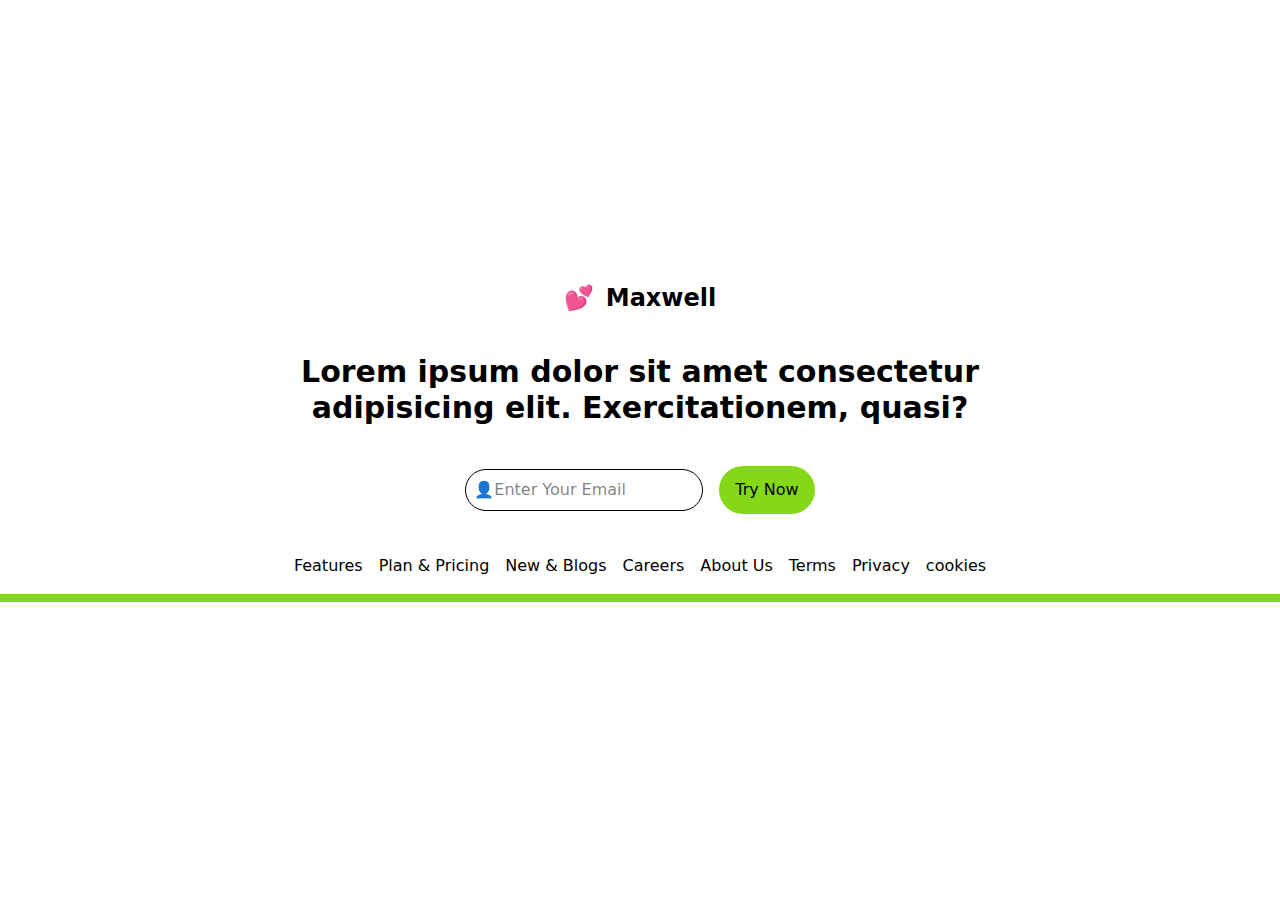
<file: src/footer.html>
<!DOCTYPE html>
<html lang="en">
  <head>
    <meta charset="UTF-8" />
    <meta name="viewport" content="width=device-width, initial-scale=1.0" />
    <title>Footer</title>
    <link rel="stylesheet" href="output.css" />
  </head>
  <body class="w-full h-screen flex flex-col justify-center items-center">
    <footer class="flex flex-col items-center gap-10">
      <div class="flex items-center gap-3">
        <span class="text-2xl">💕</span>
        <h1 class="font-semibold text-2xl">Maxwell</h1>
      </div>
      <div>
        <p class="text-center font-semibold text-3xl">
          Lorem ipsum dolor sit amet consectetur <br />
          adipisicing elit. Exercitationem, quasi?
        </p>
      </div>
      <div class="flex flex-col md:flex-row lg:flex-row gap-4 items-center ">
        <div class="border rounded-full flex items-center py-2 px-2 ">
         <span>👤</span>   
        <input class="" type="text" name="" id="" placeholder="Enter Your Email">
        </div>
        <button class="py-3 px-4 rounded-3xl bg-[#85d817]">Try Now</button>
      </div>

      <div class="md:flex-row lg:flex-row flex flex-col w-full gap-4 ">
        <p>Features </p>
        <p>Plan & Pricing</p>
        <p>New  & Blogs</p>
        <p>Careers</p>
        <p>About Us</p>
        <p>Terms</p>
        <p>Privacy</p>
        <p>cookies</p>
      </div>

    </footer>
    <div class="w-full h-2 my-4 bg-[#85d817]"></div>
  </body>
</html>
</file>
<file: src/output.css>
/*! tailwindcss v4.1.13 | MIT License | https://tailwindcss.com */
@layer properties;
@layer theme, base, components, utilities;
@layer theme {
  :root, :host {
    --font-sans: ui-sans-serif, system-ui, sans-serif, "Apple Color Emoji",
      "Segoe UI Emoji", "Segoe UI Symbol", "Noto Color Emoji";
    --font-mono: ui-monospace, SFMono-Regular, Menlo, Monaco, Consolas, "Liberation Mono",
      "Courier New", monospace;
    --color-yellow-200: oklch(94.5% 0.129 101.54);
    --color-blue-300: oklch(80.9% 0.105 251.813);
    --color-blue-400: oklch(70.7% 0.165 254.624);
    --color-blue-500: oklch(62.3% 0.214 259.815);
    --color-gray-100: oklch(96.7% 0.003 264.542);
    --color-gray-200: oklch(92.8% 0.006 264.531);
    --color-gray-300: oklch(87.2% 0.01 258.338);
    --color-gray-400: oklch(70.7% 0.022 261.325);
    --color-gray-500: oklch(55.1% 0.027 264.364);
    --color-gray-600: oklch(44.6% 0.03 256.802);
    --color-black: #000;
    --color-white: #fff;
    --spacing: 0.25rem;
    --text-lg: 1.125rem;
    --text-lg--line-height: calc(1.75 / 1.125);
    --text-xl: 1.25rem;
    --text-xl--line-height: calc(1.75 / 1.25);
    --text-2xl: 1.5rem;
    --text-2xl--line-height: calc(2 / 1.5);
    --text-3xl: 1.875rem;
    --text-3xl--line-height: calc(2.25 / 1.875);
    --text-4xl: 2.25rem;
    --text-4xl--line-height: calc(2.5 / 2.25);
    --text-5xl: 3rem;
    --text-5xl--line-height: 1;
    --text-6xl: 3.75rem;
    --text-6xl--line-height: 1;
    --text-7xl: 4.5rem;
    --text-7xl--line-height: 1;
    --text-8xl: 6rem;
    --text-8xl--line-height: 1;
    --text-9xl: 8rem;
    --text-9xl--line-height: 1;
    --font-weight-semibold: 600;
    --font-weight-bold: 700;
    --radius-md: 0.375rem;
    --radius-lg: 0.5rem;
    --radius-xl: 0.75rem;
    --radius-2xl: 1rem;
    --radius-3xl: 1.5rem;
    --radius-4xl: 2rem;
    --default-transition-duration: 150ms;
    --default-transition-timing-function: cubic-bezier(0.4, 0, 0.2, 1);
    --default-font-family: var(--font-sans);
    --default-mono-font-family: var(--font-mono);
  }
}
@layer base {
  *, ::after, ::before, ::backdrop, ::file-selector-button {
    box-sizing: border-box;
    margin: 0;
    padding: 0;
    border: 0 solid;
  }
  html, :host {
    line-height: 1.5;
    -webkit-text-size-adjust: 100%;
    tab-size: 4;
    font-family: var(--default-font-family, ui-sans-serif, system-ui, sans-serif, "Apple Color Emoji", "Segoe UI Emoji", "Segoe UI Symbol", "Noto Color Emoji");
    font-feature-settings: var(--default-font-feature-settings, normal);
    font-variation-settings: var(--default-font-variation-settings, normal);
    -webkit-tap-highlight-color: transparent;
  }
  hr {
    height: 0;
    color: inherit;
    border-top-width: 1px;
  }
  abbr:where([title]) {
    -webkit-text-decoration: underline dotted;
    text-decoration: underline dotted;
  }
  h1, h2, h3, h4, h5, h6 {
    font-size: inherit;
    font-weight: inherit;
  }
  a {
    color: inherit;
    -webkit-text-decoration: inherit;
    text-decoration: inherit;
  }
  b, strong {
    font-weight: bolder;
  }
  code, kbd, samp, pre {
    font-family: var(--default-mono-font-family, ui-monospace, SFMono-Regular, Menlo, Monaco, Consolas, "Liberation Mono", "Courier New", monospace);
    font-feature-settings: var(--default-mono-font-feature-settings, normal);
    font-variation-settings: var(--default-mono-font-variation-settings, normal);
    font-size: 1em;
  }
  small {
    font-size: 80%;
  }
  sub, sup {
    font-size: 75%;
    line-height: 0;
    position: relative;
    vertical-align: baseline;
  }
  sub {
    bottom: -0.25em;
  }
  sup {
    top: -0.5em;
  }
  table {
    text-indent: 0;
    border-color: inherit;
    border-collapse: collapse;
  }
  :-moz-focusring {
    outline: auto;
  }
  progress {
    vertical-align: baseline;
  }
  summary {
    display: list-item;
  }
  ol, ul, menu {
    list-style: none;
  }
  img, svg, video, canvas, audio, iframe, embed, object {
    display: block;
    vertical-align: middle;
  }
  img, video {
    max-width: 100%;
    height: auto;
  }
  button, input, select, optgroup, textarea, ::file-selector-button {
    font: inherit;
    font-feature-settings: inherit;
    font-variation-settings: inherit;
    letter-spacing: inherit;
    color: inherit;
    border-radius: 0;
    background-color: transparent;
    opacity: 1;
  }
  :where(select:is([multiple], [size])) optgroup {
    font-weight: bolder;
  }
  :where(select:is([multiple], [size])) optgroup option {
    padding-inline-start: 20px;
  }
  ::file-selector-button {
    margin-inline-end: 4px;
  }
  ::placeholder {
    opacity: 1;
  }
  @supports (not (-webkit-appearance: -apple-pay-button))  or (contain-intrinsic-size: 1px) {
    ::placeholder {
      color: currentcolor;
      @supports (color: color-mix(in lab, red, red)) {
        color: color-mix(in oklab, currentcolor 50%, transparent);
      }
    }
  }
  textarea {
    resize: vertical;
  }
  ::-webkit-search-decoration {
    -webkit-appearance: none;
  }
  ::-webkit-date-and-time-value {
    min-height: 1lh;
    text-align: inherit;
  }
  ::-webkit-datetime-edit {
    display: inline-flex;
  }
  ::-webkit-datetime-edit-fields-wrapper {
    padding: 0;
  }
  ::-webkit-datetime-edit, ::-webkit-datetime-edit-year-field, ::-webkit-datetime-edit-month-field, ::-webkit-datetime-edit-day-field, ::-webkit-datetime-edit-hour-field, ::-webkit-datetime-edit-minute-field, ::-webkit-datetime-edit-second-field, ::-webkit-datetime-edit-millisecond-field, ::-webkit-datetime-edit-meridiem-field {
    padding-block: 0;
  }
  ::-webkit-calendar-picker-indicator {
    line-height: 1;
  }
  :-moz-ui-invalid {
    box-shadow: none;
  }
  button, input:where([type="button"], [type="reset"], [type="submit"]), ::file-selector-button {
    appearance: button;
  }
  ::-webkit-inner-spin-button, ::-webkit-outer-spin-button {
    height: auto;
  }
  [hidden]:where(:not([hidden="until-found"])) {
    display: none !important;
  }
}
@layer utilities {
  .absolute {
    position: absolute;
  }
  .relative {
    position: relative;
  }
  .top-5 {
    top: calc(var(--spacing) * 5);
  }
  .top-20 {
    top: calc(var(--spacing) * 20);
  }
  .right-52 {
    right: calc(var(--spacing) * 52);
  }
  .bottom-4 {
    bottom: calc(var(--spacing) * 4);
  }
  .bottom-5 {
    bottom: calc(var(--spacing) * 5);
  }
  .bottom-\[3px\] {
    bottom: 3px;
  }
  .left-10 {
    left: calc(var(--spacing) * 10);
  }
  .container {
    width: 100%;
    @media (width >= 40rem) {
      max-width: 40rem;
    }
    @media (width >= 48rem) {
      max-width: 48rem;
    }
    @media (width >= 64rem) {
      max-width: 64rem;
    }
    @media (width >= 80rem) {
      max-width: 80rem;
    }
    @media (width >= 96rem) {
      max-width: 96rem;
    }
  }
  .mx-auto {
    margin-inline: auto;
  }
  .my-4 {
    margin-block: calc(var(--spacing) * 4);
  }
  .my-5 {
    margin-block: calc(var(--spacing) * 5);
  }
  .my-10 {
    margin-block: calc(var(--spacing) * 10);
  }
  .mt-4 {
    margin-top: calc(var(--spacing) * 4);
  }
  .mt-5 {
    margin-top: calc(var(--spacing) * 5);
  }
  .mt-10 {
    margin-top: calc(var(--spacing) * 10);
  }
  .mt-20 {
    margin-top: calc(var(--spacing) * 20);
  }
  .mt-70 {
    margin-top: calc(var(--spacing) * 70);
  }
  .mt-\[3rem\] {
    margin-top: 3rem;
  }
  .flex {
    display: flex;
  }
  .grid {
    display: grid;
  }
  .h-2 {
    height: calc(var(--spacing) * 2);
  }
  .h-16 {
    height: calc(var(--spacing) * 16);
  }
  .h-20 {
    height: calc(var(--spacing) * 20);
  }
  .h-\[2px\] {
    height: 2px;
  }
  .h-\[8px\] {
    height: 8px;
  }
  .h-\[13vh\] {
    height: 13vh;
  }
  .h-\[30vh\] {
    height: 30vh;
  }
  .h-\[250px\] {
    height: 250px;
  }
  .h-screen {
    height: 100vh;
  }
  .w-16 {
    width: calc(var(--spacing) * 16);
  }
  .w-20 {
    width: calc(var(--spacing) * 20);
  }
  .w-80 {
    width: calc(var(--spacing) * 80);
  }
  .w-\[10px\] {
    width: 10px;
  }
  .w-\[16\%\] {
    width: 16%;
  }
  .w-\[30\%\] {
    width: 30%;
  }
  .w-\[60\%\] {
    width: 60%;
  }
  .w-\[70\%\] {
    width: 70%;
  }
  .w-\[300px\] {
    width: 300px;
  }
  .w-\[1000px\] {
    width: 1000px;
  }
  .w-full {
    width: 100%;
  }
  .max-w-full {
    max-width: 100%;
  }
  .rotate-90 {
    rotate: 90deg;
  }
  .cursor-pointer {
    cursor: pointer;
  }
  .grid-cols-2 {
    grid-template-columns: repeat(2, minmax(0, 1fr));
  }
  .flex-col {
    flex-direction: column;
  }
  .flex-row-reverse {
    flex-direction: row-reverse;
  }
  .items-center {
    align-items: center;
  }
  .justify-around {
    justify-content: space-around;
  }
  .justify-between {
    justify-content: space-between;
  }
  .justify-center {
    justify-content: center;
  }
  .justify-end {
    justify-content: flex-end;
  }
  .gap-2 {
    gap: calc(var(--spacing) * 2);
  }
  .gap-3 {
    gap: calc(var(--spacing) * 3);
  }
  .gap-4 {
    gap: calc(var(--spacing) * 4);
  }
  .gap-5 {
    gap: calc(var(--spacing) * 5);
  }
  .gap-6 {
    gap: calc(var(--spacing) * 6);
  }
  .gap-7 {
    gap: calc(var(--spacing) * 7);
  }
  .gap-10 {
    gap: calc(var(--spacing) * 10);
  }
  .gap-24 {
    gap: calc(var(--spacing) * 24);
  }
  .gap-32 {
    gap: calc(var(--spacing) * 32);
  }
  .gap-44 {
    gap: calc(var(--spacing) * 44);
  }
  .rounded-2xl {
    border-radius: var(--radius-2xl);
  }
  .rounded-3xl {
    border-radius: var(--radius-3xl);
  }
  .rounded-4xl {
    border-radius: var(--radius-4xl);
  }
  .rounded-full {
    border-radius: calc(infinity * 1px);
  }
  .rounded-lg {
    border-radius: var(--radius-lg);
  }
  .rounded-md {
    border-radius: var(--radius-md);
  }
  .rounded-xl {
    border-radius: var(--radius-xl);
  }
  .rounded-t-2xl {
    border-top-left-radius: var(--radius-2xl);
    border-top-right-radius: var(--radius-2xl);
  }
  .rounded-t-\[40px\] {
    border-top-left-radius: 40px;
    border-top-right-radius: 40px;
  }
  .rounded-tl-lg {
    border-top-left-radius: var(--radius-lg);
  }
  .rounded-b-2xl {
    border-bottom-right-radius: var(--radius-2xl);
    border-bottom-left-radius: var(--radius-2xl);
  }
  .rounded-bl-lg {
    border-bottom-left-radius: var(--radius-lg);
  }
  .border {
    border-style: var(--tw-border-style);
    border-width: 1px;
  }
  .border-2 {
    border-style: var(--tw-border-style);
    border-width: 2px;
  }
  .border-\[\#2A8E9E\] {
    border-color: #2A8E9E;
  }
  .border-\[\#E9F3F4\] {
    border-color: #E9F3F4;
  }
  .border-\[\#a5a5a5\] {
    border-color: #a5a5a5;
  }
  .border-\[\#dce0e1\] {
    border-color: #dce0e1;
  }
  .bg-\[\#000\] {
    background-color: #000;
  }
  .bg-\[\#2A8E9E\] {
    background-color: #2A8E9E;
  }
  .bg-\[\#062f4a\] {
    background-color: #062f4a;
  }
  .bg-\[\#85d817\] {
    background-color: #85d817;
  }
  .bg-\[\#180D39\] {
    background-color: #180D39;
  }
  .bg-\[\#03263e\] {
    background-color: #03263e;
  }
  .bg-\[\#c5c5c5\] {
    background-color: #c5c5c5;
  }
  .bg-\[\#d4d4d4\] {
    background-color: #d4d4d4;
  }
  .bg-\[\#f3f3f3\] {
    background-color: #f3f3f3;
  }
  .bg-\[\#f7f8fa\] {
    background-color: #f7f8fa;
  }
  .bg-black {
    background-color: var(--color-black);
  }
  .bg-blue-300 {
    background-color: var(--color-blue-300);
  }
  .bg-blue-500 {
    background-color: var(--color-blue-500);
  }
  .bg-gray-100 {
    background-color: var(--color-gray-100);
  }
  .bg-white {
    background-color: var(--color-white);
  }
  .bg-yellow-200 {
    background-color: var(--color-yellow-200);
  }
  .p-3 {
    padding: calc(var(--spacing) * 3);
  }
  .p-5 {
    padding: calc(var(--spacing) * 5);
  }
  .p-6 {
    padding: calc(var(--spacing) * 6);
  }
  .p-10 {
    padding: calc(var(--spacing) * 10);
  }
  .p-30 {
    padding: calc(var(--spacing) * 30);
  }
  .px-2 {
    padding-inline: calc(var(--spacing) * 2);
  }
  .px-3 {
    padding-inline: calc(var(--spacing) * 3);
  }
  .px-4 {
    padding-inline: calc(var(--spacing) * 4);
  }
  .px-5 {
    padding-inline: calc(var(--spacing) * 5);
  }
  .px-6 {
    padding-inline: calc(var(--spacing) * 6);
  }
  .px-8 {
    padding-inline: calc(var(--spacing) * 8);
  }
  .px-10 {
    padding-inline: calc(var(--spacing) * 10);
  }
  .px-12 {
    padding-inline: calc(var(--spacing) * 12);
  }
  .px-14 {
    padding-inline: calc(var(--spacing) * 14);
  }
  .px-16 {
    padding-inline: calc(var(--spacing) * 16);
  }
  .px-32 {
    padding-inline: calc(var(--spacing) * 32);
  }
  .py-1 {
    padding-block: calc(var(--spacing) * 1);
  }
  .py-2 {
    padding-block: calc(var(--spacing) * 2);
  }
  .py-3 {
    padding-block: calc(var(--spacing) * 3);
  }
  .py-4 {
    padding-block: calc(var(--spacing) * 4);
  }
  .py-5 {
    padding-block: calc(var(--spacing) * 5);
  }
  .py-10 {
    padding-block: calc(var(--spacing) * 10);
  }
  .text-center {
    text-align: center;
  }
  .text-start {
    text-align: start;
  }
  .text-2xl {
    font-size: var(--text-2xl);
    line-height: var(--tw-leading, var(--text-2xl--line-height));
  }
  .text-3xl {
    font-size: var(--text-3xl);
    line-height: var(--tw-leading, var(--text-3xl--line-height));
  }
  .text-4xl {
    font-size: var(--text-4xl);
    line-height: var(--tw-leading, var(--text-4xl--line-height));
  }
  .text-5xl {
    font-size: var(--text-5xl);
    line-height: var(--tw-leading, var(--text-5xl--line-height));
  }
  .text-6xl {
    font-size: var(--text-6xl);
    line-height: var(--tw-leading, var(--text-6xl--line-height));
  }
  .text-7xl {
    font-size: var(--text-7xl);
    line-height: var(--tw-leading, var(--text-7xl--line-height));
  }
  .text-8xl {
    font-size: var(--text-8xl);
    line-height: var(--tw-leading, var(--text-8xl--line-height));
  }
  .text-9xl {
    font-size: var(--text-9xl);
    line-height: var(--tw-leading, var(--text-9xl--line-height));
  }
  .text-lg {
    font-size: var(--text-lg);
    line-height: var(--tw-leading, var(--text-lg--line-height));
  }
  .text-xl {
    font-size: var(--text-xl);
    line-height: var(--tw-leading, var(--text-xl--line-height));
  }
  .text-\[12px\] {
    font-size: 12px;
  }
  .text-\[13px\] {
    font-size: 13px;
  }
  .font-bold {
    --tw-font-weight: var(--font-weight-bold);
    font-weight: var(--font-weight-bold);
  }
  .font-semibold {
    --tw-font-weight: var(--font-weight-semibold);
    font-weight: var(--font-weight-semibold);
  }
  .text-\[\#2A8E9E\] {
    color: #2A8E9E;
  }
  .text-\[\#7d7d7d\] {
    color: #7d7d7d;
  }
  .text-\[\#039151\] {
    color: #039151;
  }
  .text-\[\#105481\] {
    color: #105481;
  }
  .text-\[\#137292\] {
    color: #137292;
  }
  .text-\[\#898683\] {
    color: #898683;
  }
  .text-\[\#aba9a9\] {
    color: #aba9a9;
  }
  .text-\[\#b3b3b3\] {
    color: #b3b3b3;
  }
  .text-\[\#bebebe\] {
    color: #bebebe;
  }
  .text-blue-500 {
    color: var(--color-blue-500);
  }
  .text-gray-300 {
    color: var(--color-gray-300);
  }
  .text-gray-400 {
    color: var(--color-gray-400);
  }
  .text-gray-500 {
    color: var(--color-gray-500);
  }
  .text-gray-600 {
    color: var(--color-gray-600);
  }
  .text-white {
    color: var(--color-white);
  }
  .uppercase {
    text-transform: uppercase;
  }
  .underline {
    text-decoration-line: underline;
  }
  .shadow {
    --tw-shadow: 0 1px 3px 0 var(--tw-shadow-color, rgb(0 0 0 / 0.1)), 0 1px 2px -1px var(--tw-shadow-color, rgb(0 0 0 / 0.1));
    box-shadow: var(--tw-inset-shadow), var(--tw-inset-ring-shadow), var(--tw-ring-offset-shadow), var(--tw-ring-shadow), var(--tw-shadow);
  }
  .shadow-lg {
    --tw-shadow: 0 10px 15px -3px var(--tw-shadow-color, rgb(0 0 0 / 0.1)), 0 4px 6px -4px var(--tw-shadow-color, rgb(0 0 0 / 0.1));
    box-shadow: var(--tw-inset-shadow), var(--tw-inset-ring-shadow), var(--tw-ring-offset-shadow), var(--tw-ring-shadow), var(--tw-shadow);
  }
  .shadow-gray-200 {
    --tw-shadow-color: oklch(92.8% 0.006 264.531);
    @supports (color: color-mix(in lab, red, red)) {
      --tw-shadow-color: color-mix(in oklab, var(--color-gray-200) var(--tw-shadow-alpha), transparent);
    }
  }
  .transition-all {
    transition-property: all;
    transition-timing-function: var(--tw-ease, var(--default-transition-timing-function));
    transition-duration: var(--tw-duration, var(--default-transition-duration));
  }
  .duration-300 {
    --tw-duration: 300ms;
    transition-duration: 300ms;
  }
  .outline-none {
    --tw-outline-style: none;
    outline-style: none;
  }
  .focus-within\:border-blue-400 {
    &:focus-within {
      border-color: var(--color-blue-400);
    }
  }
  .hover\:scale-105 {
    &:hover {
      @media (hover: hover) {
        --tw-scale-x: 105%;
        --tw-scale-y: 105%;
        --tw-scale-z: 105%;
        scale: var(--tw-scale-x) var(--tw-scale-y);
      }
    }
  }
  .hover\:border {
    &:hover {
      @media (hover: hover) {
        border-style: var(--tw-border-style);
        border-width: 1px;
      }
    }
  }
  .hover\:border-black {
    &:hover {
      @media (hover: hover) {
        border-color: var(--color-black);
      }
    }
  }
  .hover\:bg-white {
    &:hover {
      @media (hover: hover) {
        background-color: var(--color-white);
      }
    }
  }
  .hover\:text-black {
    &:hover {
      @media (hover: hover) {
        color: var(--color-black);
      }
    }
  }
  .hover\:text-blue-400 {
    &:hover {
      @media (hover: hover) {
        color: var(--color-blue-400);
      }
    }
  }
  .hover\:underline {
    &:hover {
      @media (hover: hover) {
        text-decoration-line: underline;
      }
    }
  }
  .md\:w-\[200px\] {
    @media (width >= 48rem) {
      width: 200px;
    }
  }
  .md\:flex-row {
    @media (width >= 48rem) {
      flex-direction: row;
    }
  }
  .lg\:w-\[60\%\] {
    @media (width >= 64rem) {
      width: 60%;
    }
  }
  .lg\:w-\[500px\] {
    @media (width >= 64rem) {
      width: 500px;
    }
  }
  .lg\:flex-row {
    @media (width >= 64rem) {
      flex-direction: row;
    }
  }
}
.btnShadow {
  box-shadow: rgba(17, 17, 26, 0.1) 0px 0px 16px;
}
.blob {
  aspect-ratio: 1;
  clip-path: shape(from 72.64% 33.94%,curve to 84.84% 47.29% with 78.90% 38.56%,curve to 88.11% 67.05% with 90.78% 56.02%,curve to 72.16% 75.28% with 85.43% 78.08%,curve to 52.07% 77.37% with 58.90% 72.47%,curve to 34.97% 82.09% with 45.24% 82.26%,curve to 14.80% 74.89% with 24.71% 81.91%,curve to 15.68% 57.19% with 4.90% 67.86%,curve to 19.02% 33.04% with 26.45% 46.52%,curve to 24.01% 17.64% with 11.58% 19.55%,curve to 44.73% 22.62% with 36.43% 15.73%,curve to 59.71% 29.42% with 53.03% 29.51%,curve to 72.64% 33.94% with 66.39% 29.33%);
}
.shape {
  clip-path: polygon(50% 0%, 0% 100%, 100% 100%);
}
@property --tw-border-style {
  syntax: "*";
  inherits: false;
  initial-value: solid;
}
@property --tw-font-weight {
  syntax: "*";
  inherits: false;
}
@property --tw-shadow {
  syntax: "*";
  inherits: false;
  initial-value: 0 0 #0000;
}
@property --tw-shadow-color {
  syntax: "*";
  inherits: false;
}
@property --tw-shadow-alpha {
  syntax: "<percentage>";
  inherits: false;
  initial-value: 100%;
}
@property --tw-inset-shadow {
  syntax: "*";
  inherits: false;
  initial-value: 0 0 #0000;
}
@property --tw-inset-shadow-color {
  syntax: "*";
  inherits: false;
}
@property --tw-inset-shadow-alpha {
  syntax: "<percentage>";
  inherits: false;
  initial-value: 100%;
}
@property --tw-ring-color {
  syntax: "*";
  inherits: false;
}
@property --tw-ring-shadow {
  syntax: "*";
  inherits: false;
  initial-value: 0 0 #0000;
}
@property --tw-inset-ring-color {
  syntax: "*";
  inherits: false;
}
@property --tw-inset-ring-shadow {
  syntax: "*";
  inherits: false;
  initial-value: 0 0 #0000;
}
@property --tw-ring-inset {
  syntax: "*";
  inherits: false;
}
@property --tw-ring-offset-width {
  syntax: "<length>";
  inherits: false;
  initial-value: 0px;
}
@property --tw-ring-offset-color {
  syntax: "*";
  inherits: false;
  initial-value: #fff;
}
@property --tw-ring-offset-shadow {
  syntax: "*";
  inherits: false;
  initial-value: 0 0 #0000;
}
@property --tw-duration {
  syntax: "*";
  inherits: false;
}
@property --tw-scale-x {
  syntax: "*";
  inherits: false;
  initial-value: 1;
}
@property --tw-scale-y {
  syntax: "*";
  inherits: false;
  initial-value: 1;
}
@property --tw-scale-z {
  syntax: "*";
  inherits: false;
  initial-value: 1;
}
@layer properties {
  @supports ((-webkit-hyphens: none) and (not (margin-trim: inline))) or ((-moz-orient: inline) and (not (color:rgb(from red r g b)))) {
    *, ::before, ::after, ::backdrop {
      --tw-border-style: solid;
      --tw-font-weight: initial;
      --tw-shadow: 0 0 #0000;
      --tw-shadow-color: initial;
      --tw-shadow-alpha: 100%;
      --tw-inset-shadow: 0 0 #0000;
      --tw-inset-shadow-color: initial;
      --tw-inset-shadow-alpha: 100%;
      --tw-ring-color: initial;
      --tw-ring-shadow: 0 0 #0000;
      --tw-inset-ring-color: initial;
      --tw-inset-ring-shadow: 0 0 #0000;
      --tw-ring-inset: initial;
      --tw-ring-offset-width: 0px;
      --tw-ring-offset-color: #fff;
      --tw-ring-offset-shadow: 0 0 #0000;
      --tw-duration: initial;
      --tw-scale-x: 1;
      --tw-scale-y: 1;
      --tw-scale-z: 1;
    }
  }
}
</file>
